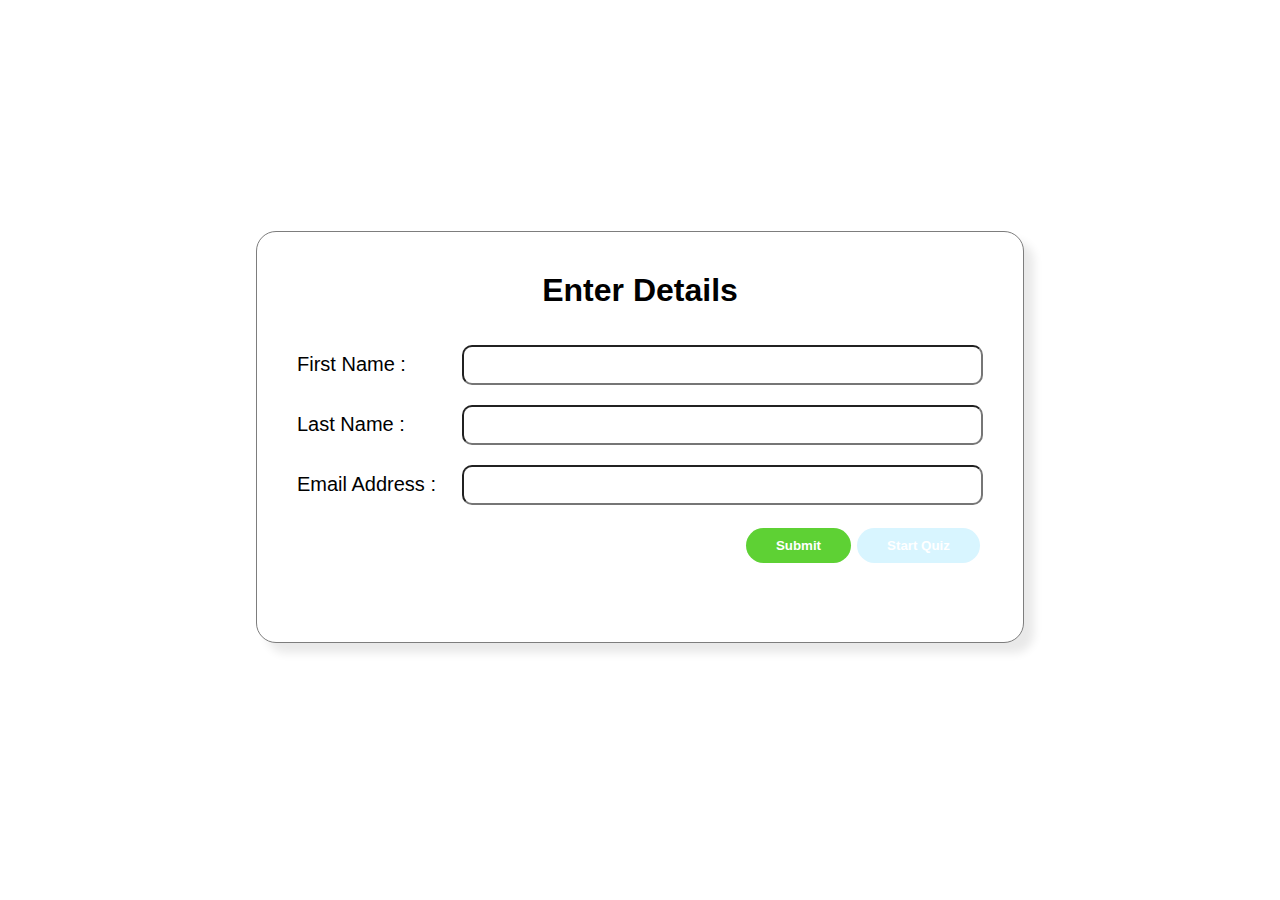
<file: index.html>
<!DOCTYPE html>
<html lang="en">
<head>
    <meta charset="UTF-8">
    <meta name="viewport" content="width=device-width, initial-scale=1.0">
    <link rel="stylesheet" href="style.css">
    <title>CSS Quiz - Enter Details</title>
</head>
<body onload="disableStartquiz()">
    <div class="main" id="main-details">
        <div class="details">
            <h1>Enter Details</h1>
            <br>
            <br>

                <div  class="ctn">
                    <label for="fname">First Name : </label>
                    <input type="text" name="fname" id="fname">
                </div>
                <div class="ctn">
                    <label for="lname">Last Name : </label>
                <input type="text" name="lname" id="lname">
                </div>
                <div class="ctn">
                    <label for="email">Email Address :</label>
                <input type="text" name="email" id="email"> 
                </div>
                <div class="submit-box">
                    <button onclick="Submit()" class="submit-btn">Submit</button>
                    <!-- <button class="submit-btn startquiz-btn" id="startquiz" id="strtQuiz" >Start Quiz</button> -->
                    <a href="quiz.html"><button class="startquiz-btn startquiz-disabled" id="startquiz" >Start Quiz</button></a>
                </div>
                <br>
                <br>

                <div>
                    <span id="please-note"></span>
                </div>

        </div>
    </div>

    <!-- <div id="strtQuiz" class="hid-startquiz">
        <a href="quiz.html">start Quiz!</a>
    </div> -->
    
</body>
<script src="app.js"></script>
</html>
</file>
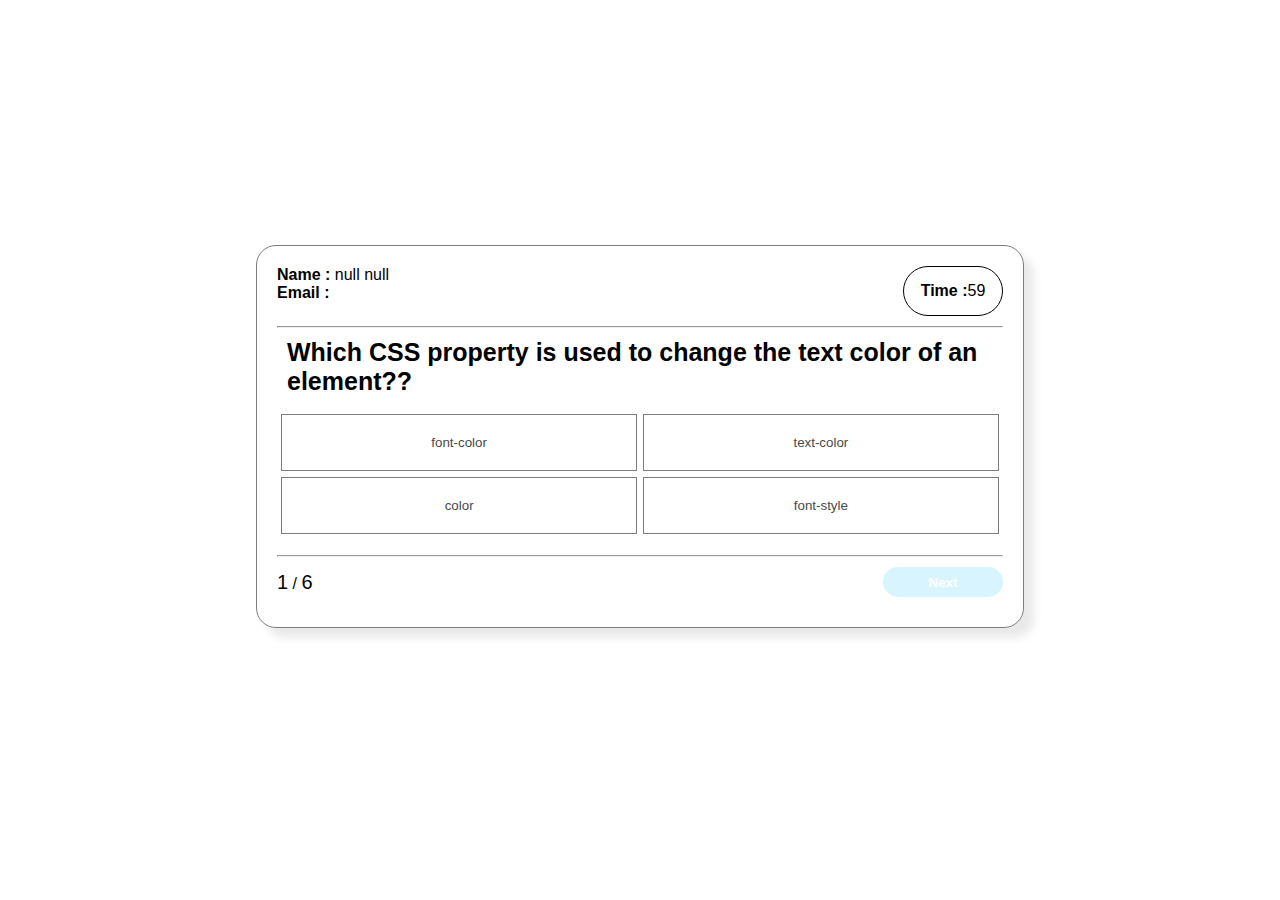
<file: quiz.html>
<!DOCTYPE html>
<html lang="en">
<head>
    <meta charset="UTF-8">
    <meta name="viewport" content="width=device-width, initial-scale=1.0">
    <link rel="stylesheet" href="style.css">
    <title>CSS Quiz</title>
</head>
<body onload="startquiz() , Startcounter()">
    <div class="main"  id="gaib" >

    <div class="main_container" >

        <!-- Header -->
        <div class="main_head">
            <div>
                <span class="name">Name : </span>
                <span id="fulName"></span>
                <br />
                <span class="email">Email : </span>
                <span id="FulEmail">shahpervez9@gmail.com</span>
            </div>
            <div class="time-box">
                <span class="time">Time : </span>
                <span id="counter">60</span>
            </div>


        </div>
        <hr />
        <!-- Body -->
        <div class="main_body">
            <div id="Questions">

            </div>
            <div class="main-options">
                <div id="option">

                </div>

            </div>

        </div>
        <br />
        <hr />
        <!-- Footer -->
        <div class="main_Footer">
            <div>
                <span  id="nowCount">1</span> / <span id="totalCount">7</span>
            </div>
            <button onclick="Nxt()" disabled id="next" class="Net">Next</button>

        </div>

    </div>
</div>


<div id="result" class="hid" class="main_result">
    <div class="container_result">
        <div >
            <!-- <img src="./images/fail.png" id="resultImg" class="resultmg" alt=""> -->
            <span id="showPassFail" class="result_text" >Pass</span>
        </div>
        <div class="percentage" > <span id="percentage" class="percentage">0</span>%</div>
        <div>
            <!-- <span id="showCorrectAns" class="all_result">0</span>/
            <span id="totalCountResult" class="all_result">0</span> -->

            <span id="showCorrectAns" class="all_result"></span>/
            <span id="totalCountResult" class="all_result"></span>
        </div>


    <span id="showCorrectAns" class="all_result">0</span>/
    <span id="showwrongAns" class="all_result">0</span>
    <br />
    
    </div>  

</div>


    
</body>
<script src="quiz.js"></script>
</html>
</file>
<file: style.css>
*{
    margin: 0px;
    padding: 0px;
    box-sizing: border-box;
    /* background-color: rgb(245, 245, 245); */
    font-family: sans-serif;
}






div{
    background-color: white;
}

span{
    background-color: white;
}


.main{
    display: flex;
    justify-content: center;
    width: 100%;
    height: 97vh;
    /* border: 5px solid red; */
    display: flex;
    align-items: center;
    
}


.details{
    /* background-color: blue; */
    border: 1px solid black;
    text-align: center;
    width: 60%;
    padding: 40px;
    border-radius: 10px;

    border: 1.5px solid rgb(125, 125, 125);

    border-radius: 20px;
    /* padding: 20px; */
    /* background-color: white; */
    box-shadow: 10px 10px 10px rgb(233, 233, 233);
}

.container{
    margin: 0 auto;
    width: 60%;
    margin-top: 10%;
    padding: 20px;
    border-radius: 20px;
    display: flex;
    flex-direction: column;


}

.container h1{
    text-align: center;
    font-weight: bolder;
    margin-bottom: 30px;
}

.ctn{
    display: flex;
    justify-content: space-between;
    align-items: center;
    margin-bottom: 20px;

}

.ctn input{
    width: 76%;
    height: 40px;
    border-radius: 10px;
    font-size: 20px;
    padding: 8px;
    color: rgb(70, 70, 70);
}

.ctn label{
    font-size: 20px;
}

.submit-box{
    display: flex;
    justify-content: flex-end;
}

.submit-btn{
    padding: 10px 30px;
    border-radius: 100px;
    border: none;
    background-color: #5ED134;
    color: white;
    font-weight: bold;
    margin: 3px;
}

.submit-btn:hover{
    cursor: pointer;
}

.container button{
    width: 350px;
    height: 50px;
    border-radius: 20px;
    align-self: center;
}


.main_container{
    margin: 0 auto;
    width: 60%;
    /* border: 2px solid black; */
    border: 1.5px solid rgb(125, 125, 125);

    border-radius: 20px;
    padding: 20px;
    background-color: white;
    box-shadow: 10px 10px 10px rgb(233, 233, 233);
    /* margin-top: 8%; */

}

.hid {
    /* visibility: hidden; */
    display: none;
}

.show {
    /* visibility: visible; */
    display: block;
}

.hid-startquiz {
    visibility: hidden;
    /* display: none; */
}

.show-startquiz {
    visibility: visible;
    /* display: block; */
}


.main_head{
    display: flex;
    justify-content: space-between;
    padding-bottom: 10px;

    background-color: white;
}

#next:disabled{
    background-color: rgb(216, 245, 255);
    font-weight: bold;
    color: white;
    border: none;
    border-radius: 50px;
}

.startquiz-disabled:disabled{
    background-color: rgb(216, 245, 255);
    font-weight: bold;
    color: white;
    border: none;
    border-radius: 50px;

    padding: 10px 30px;
    border-radius: 100px;
    border: none;
    /* background-color: #5ED134; */
    /* color: white; */
    font-weight: bold;
    margin: 3px;
}

.startquiz-disabled:enabled{
    background-color: rgb(38, 197, 255);
    font-weight: bold;
    color: white;
    border: none;
    border-radius: 50px;

    padding: 10px 30px;
    border-radius: 100px;
    border: none;
    /* background-color: #5ED134; */
    /* color: white; */
    font-weight: bold;
    margin: 3px;
}

.startquiz-disabled:enabled:hover{
    cursor: pointer;
}

#next:enabled{
    background-color: rgb(38, 197, 255);
    font-weight: bold;
    color: white;
    border: none;
    border-radius: 50px;
}

#next:enabled:hover{
    cursor: pointer;
}

#please-note{
    color: red;
}


.main_Footer{
    display: flex;
    justify-content: space-between;
    padding-bottom: 10px;
}

#strtQuiz{
    text-align: center;
}

#strtQuiz a{
    font-size: 50px;
    text-decoration: none;
}

#option{
    list-style: none;

}
#Questions{
    font-weight: bolder;
    font-size: 25px;
    margin-bottom: 5px;
    /* text-decoration: underline; */
    padding: 10px;
}

.main-options{
    width: 100%;
    /* height: 300px; */
    margin: 0 auto;
    display: flex;
    align-items: center;
    justify-content: center;
    /* border: 1px solid red; */
}

/* #option li{
    width: 100%;
    font-size: 25px;
    margin-bottom: 5px;
    border: 1px solid lightgray;
    background-color: rgb(252, 242, 242);
    padding: 10px;
    border-radius: 10px;
    cursor: pointer;
} */

#option{
    /* border: 1px solid green; */
    width: 100%;
    /* display: flex; */
    text-align: center;
    

}

.choice{
    width: 49%;

    padding: 20px;
    margin: 3px;
    border: 1px solid rgb(125, 125, 125);
    background-color: white;
    color: rgb(73, 73, 73);
}

.choice:hover{
    cursor: pointer;
}

.Correct{
    background-color: #5ED134 !important;
    color: white;
    width: 49%;
    margin: 3px;

    font-weight: bold;
    padding: 20px;
    border: 1px solid rgb(125, 125, 125);
    transition: 0.4s;
}

.wrong{
    background-color: #F83E56 !important;
    color: white;
    width: 49%;
    font-weight: bold;

    margin: 3px;


    padding: 20px;
    border: 1px solid rgb(125, 125, 125);
    transition: 0.4s;

}

.name, .email, .time{
    font-weight: bold;
}

.time-box{
    display: flex;
    align-items: center;
    height: 50px;
    width: 100px;
    justify-content: center;
    border: 1px solid black;
    border-radius: 100px;
}


.Net{
    width: 120px;
    height: 30px;
}

#nowCount , #totalCount{
    font-size: 20px;
}

.main_Footer{
    margin-top: 10px;
    display: flex;
    align-items: center;
}



.dontTouch{
    pointer-events: none;
}

.touch{
    pointer-events: visible;
}


.main_result{
    /* width: 100%;
    50% */
    width: 50%
}

.container_result{
    margin: 0 auto;
    width: 550px;
    border: 2px solid black;
    border-radius: 20px;
    padding: 20px;
    /* margin-top: 8%; */
    margin-top: 5%;
    font-size: 50px;
    text-align: center;

     /* background-color: blue; */
     border: 1px solid black;
     text-align: center;
     /* width: 60%; */
     padding: 40px;
     border-radius: 10px;
 
     border: 1.5px solid rgb(125, 125, 125);
 
     border-radius: 20px;
     /* padding: 20px; */
     /* background-color: white; */
     box-shadow: 10px 10px 10px rgb(233, 233, 233);

     /* display: flex;
     align-items: center; */
}
.percentage{
    font-size: 120px;
    font-weight: 400;
    display: flex;
    justify-content: center;
}

.result_text{
    display: block;
}

.all_result{
    font-size: 20px !important;
}

.resultmg{
    width: 180px;
    height: 180px;
}


/* .the-result{
    border: 1px solid red;
} */
</file>
